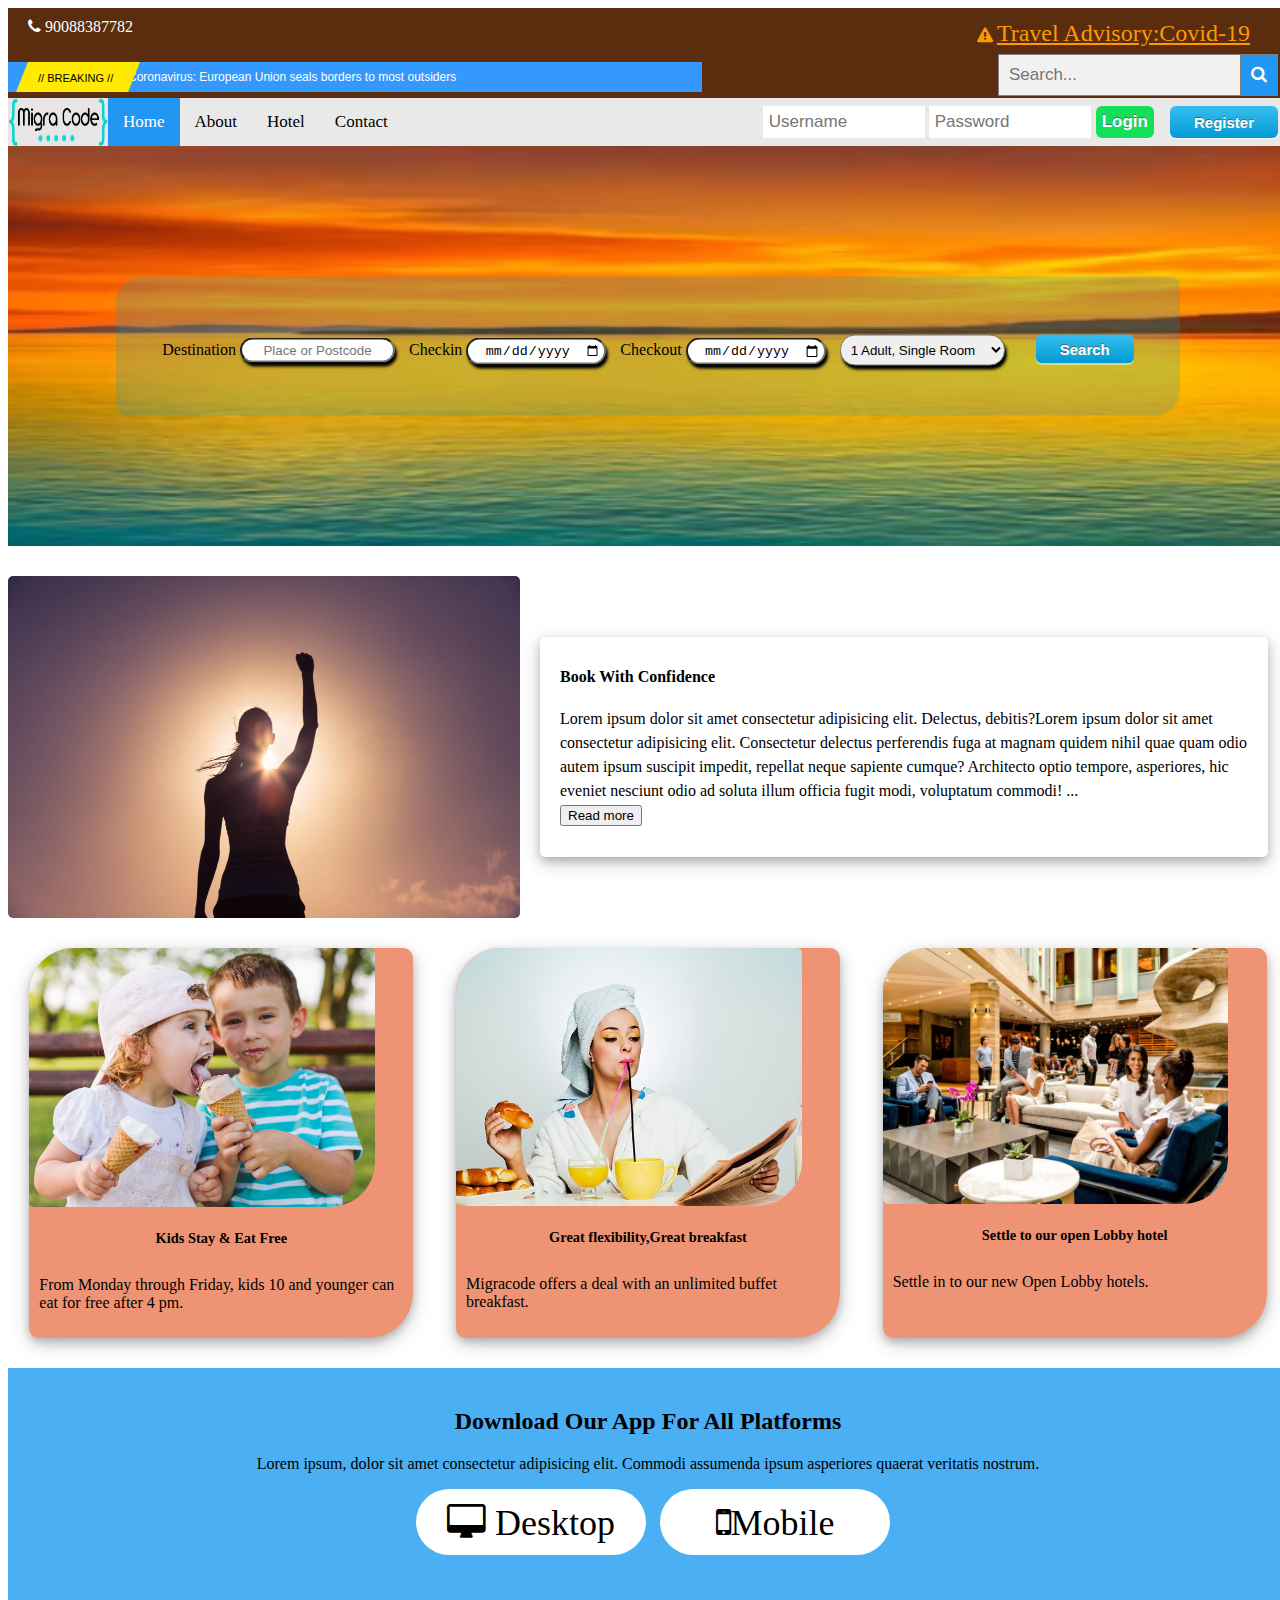
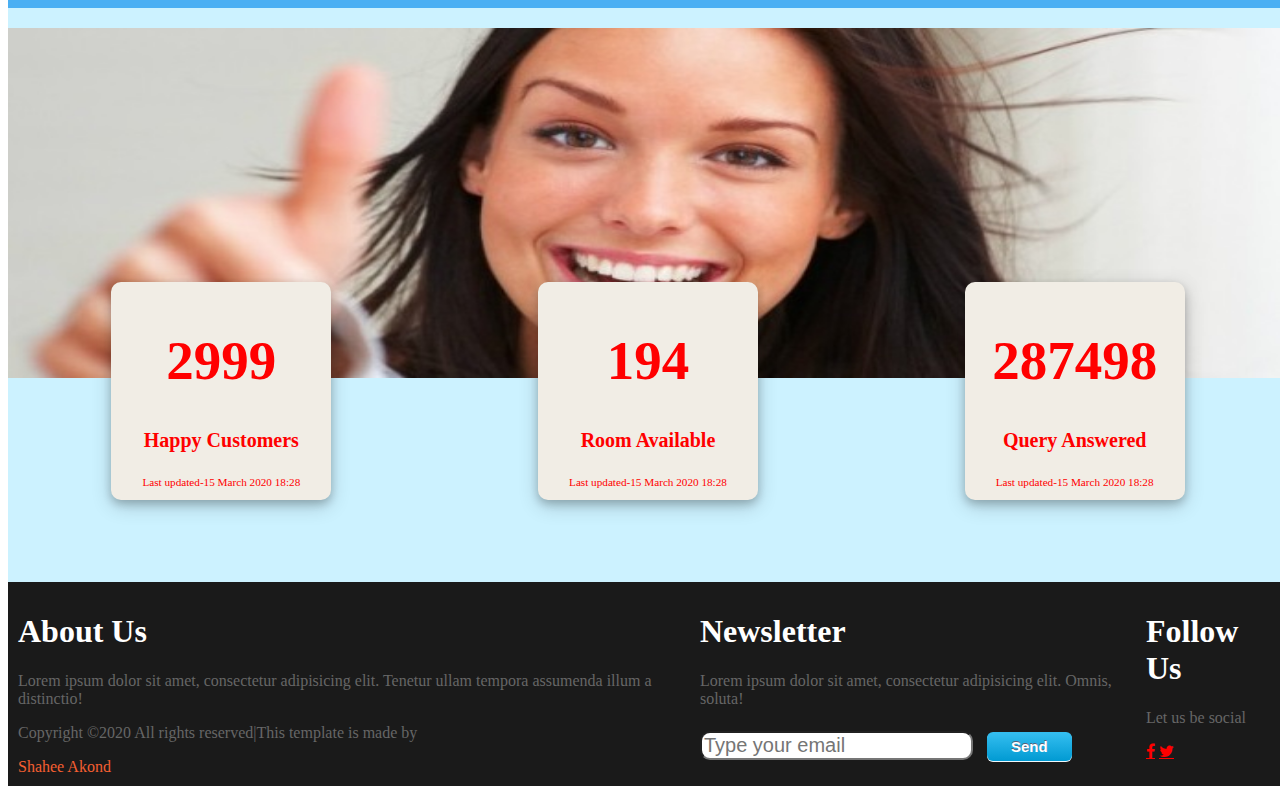
<file: index.html>
<!DOCTYPE html>
<html>

<head>
  <title>Migracode is offering free accomodation.</title>
  <link rel="stylesheet" href="style.css">
  <meta name="viewport" content="width=device-width, initial-scale=1">
  <link rel="stylesheet" href="https://cdnjs.cloudflare.com/ajax/libs/font-awesome/4.7.0/css/font-awesome.min.css">
  <link rel="stylesheet" href="media.css">
</head>

<body>
  <header>
    <div id="top_information">
      <i class="fa fa-phone" style="color: white; margin-left: 20px; margin-top: 10px;"></i>
      <span style="color: white;">90088387782 </span>
      <br>
      <br>
      <div id="travel_hazard">
        <i class="fa" style="color:rgb(255, 153, 0); margin-left: 20px;"></i>
        <a id="travel_advisory"
          href="https://travel.state.gov/content/travel/en/traveladvisories/ea/covid-19-information.html">Travel
          Advisory:Covid-19</a>
      </div>
      <div id="breaking_news">
        <div id="breaking-news-container" style="top: ;">
          <div id="breaking-news-colour" class="slideup animated">

          </div>
          <span class="breaking-news-title delay-animated slidein">
            // BREAKING //
          </span>
          <a class="breaking-news-headline delay-animated2 fadein marquee">
            Coronavirus: European Union seals borders to most outsiders </a>
        </div>
      </div>
      <form action="https://www.google.com/search" class="search_box" method="GET">
        <input type="text" name="q" id="search" placeholder="Search...">
        <button><i class="fa fa-search"></i></button>
      </form>
    </div>

    <!--NAVBAR-->
    <div class="topnav">

      <img src="image/logoEdited.jpg" id="nav_logo" alt="">
      <label id="toggle_bar" for="toggle">&#9776</label>
      <input type="checkbox" id="toggle">

      <div id="responsive_nav">
        <a class="active" href="index.html">Home</a>
        <a href="about.html">About</a>
        <a href="hotels.html">Hotel</a>
        <a href="contact.html">Contact</a>
      </div>

      <div class=" merge_button">

        <div class="login-container">
          <form action="/action_page.php">
            <input id="login1" type="text" placeholder="Username" name="username">
            <input id="login2" type="text" placeholder="Password" name="psw">
            <button class="myButton firstButton" id="nav_login_button" type="submit">Login</button>
          </form>
        </div>
        <button href="#" class="myButton firstButton" onclick="scrollWin()" style="margin-right: 10px">Register</button>
      </div>
    </div>
  </header>

  <main>
    <div class="booking">
      <img class="hotel_picture" src="image/panaroma.jpg" alt="hotel picture">

      <form action="GET" method="GET" id="booking_form">


        <label for="destination">Destination</label>
        <input class="booking_input" type="map" id="destination" placeholder="Place or Postcode" required>

        <label for="checkin">Checkin</label>
        <input class="booking_input" type="date" id="checkin" placeholder="">

        <label for="checkout">Checkout</label>
        <input class="booking_input" type="date" id="checkout" placeholder="">

        <select name="person" id="person">
          <option value="single room">1 Adult, Single Room</option>
          <option value="double room">2 Adult, Double Room</option>
          <option value="massive room">Group Room</option>
          <option value="meeting room">Meeting Room</option>
        </select>

        <button id="booking_search_button" href="#" class="myButton"
          onClick="parent.location='booking.html'">Search</button>



      </form>
    </div>

    <div id="side_by_side">
      <img id="confidence_image" src="image/confidence.jpg" alt="book with confidence">
      <div id="confidence">
        <h4>Book With Confidence</h4>
        <p>Lorem ipsum dolor sit amet consectetur adipisicing elit. Delectus, debitis?Lorem ipsum dolor sit
          amet consectetur adipisicing elit. Consectetur delectus perferendis fuga at magnam quidem nihil
          quae quam odio autem ipsum suscipit impedit, repellat neque sapiente cumque? Architecto optio
          tempore, asperiores, hic eveniet nesciunt odio ad soluta illum officia fugit modi, voluptatum
          commodi! <span id="dots">...</span> <span id="more">It is a long established fact that a reader will
          be distracted by the readable content of a page when looking at its layout. The point of
          using Lorem Ipsum is that it has a more-or-less normal distribution of letters, as opposed
          to using 'Content here, content here', making it look like readable English. Many desktop
          publishing packages and web page editors now use Lorem Ipsum as their default model text, and a
          search for 'lorem ipsum' will uncover many web sites still in their infancy. Various versions
          have evolved over the years, sometimes by accident, sometimes on purpose (injected humour
          and the like). 
        
       </span><br><button onclick="myFunction()" id="readMoreBtn">Read more</button></p>
          
      </div>
    </div>

    <!--Card-->

    <div id="cards">
      <div class="card">
        <img class="card_image" src="image/kids eat.jpg" alt="kids eat free">
        <div class="container">
          <h4>Kids Stay & Eat Free</h4>
          <p>From Monday through Friday, kids 10 and younger can eat for free after 4 pm.</p>
        </div>
      </div>

      <div class="card">
        <img class="card_image" src="image/breakfast.jpg" alt="hotel lobby">
        <div class="container">
          <h4>Great flexibility,Great breakfast</h4>
          <p>Migracode offers a deal with an unlimited buffet breakfast.</p>
        </div>
      </div>

      <div class="card">
        <img class="card_image" src="image/lobby.jpg" alt="hotel lobby">
        <div class="container">
          <h4>Settle to our open Lobby hotel</h4>
          <p>Settle in to our new Open Lobby hotels.</p>
        </div>
      </div>

    </div>

    <div id="app">
      <h2>Download Our App For All Platforms</h2>
      <p>Lorem ipsum, dolor sit amet consectetur adipisicing elit. Commodi assumenda ipsum asperiores quaerat veritatis
        nostrum.</p>
      <div class="app_icon">
        <i class="fa fa-desktop" style="font-size: 36px;"> Desktop</i>
        <i class="fa fa-mobile" style="font-size: 36px;">Mobile </i>
      </div>
    </div>


    <div id="counting">

      <img src="image/happy customer.jpg" style="width: 100%; height: 350px; margin-top: 20px;" alt="hotel lobby">
      <div id="container">
        <div class="counting_container">
          <h1>2999</h1>
          <p>Happy Customers</p>
          <time datetime="15 March 2020 18:28">Last updated-15 March 2020 18:28</time>
        </div>

        <div class="counting_container">
          <h1>194</h1>
          <p>Room Available</p>
          <time datetime="15 March 2020 18:28">Last updated-15 March 2020 18:28</time>
        </div>

        <div class="counting_container">
          <h1>287498</h1>
          <p>Query Answered</p>
          <time datetime="15 March 2020 18:28">Last updated-15 March 2020 18:28</time>
        </div>
      </div>

    </div>
<script src="myScript.js"></script>

  </main>


  <footer>
    <div class="footer footer_option">
      <h1>About Us</h1>
      <p>Lorem ipsum dolor sit amet, consectetur adipisicing elit. Tenetur ullam tempora assumenda illum a distinctio!
      </p>
      <p>Copyright ©2020 All rights reserved|This template is made by
      </p>
      <span style="color: rgb(245, 95, 49);">Shahee Akond</span>
    </div>

    <div class="newsletter footer_option ">
      <h1>Newsletter</h1>
      <p>Lorem ipsum dolor sit amet, consectetur adipisicing elit. Omnis, soluta!</p>
      <input type="email" placeholder="Type your email"
        style="font-size: 20px; margin-right: 10px; border-radius: 10px;outline: none;">
      <button type="submit" class="myButton">Send</button>
    </div>

    <div class="social_button footer_option">
      <h1>Follow Us</h1>
      <p>Let us be social</p>
      <a href="#" style="color: red;" class="fa fa-facebook"></a>
      <a href="#" style="color: red;" class="fa fa-twitter"></a>

    </div>


  </footer>

  <script>
    function scrollWin() {
      window.scrollTo(250, 300);
    }
  </script>
</body>

</html>
</file>
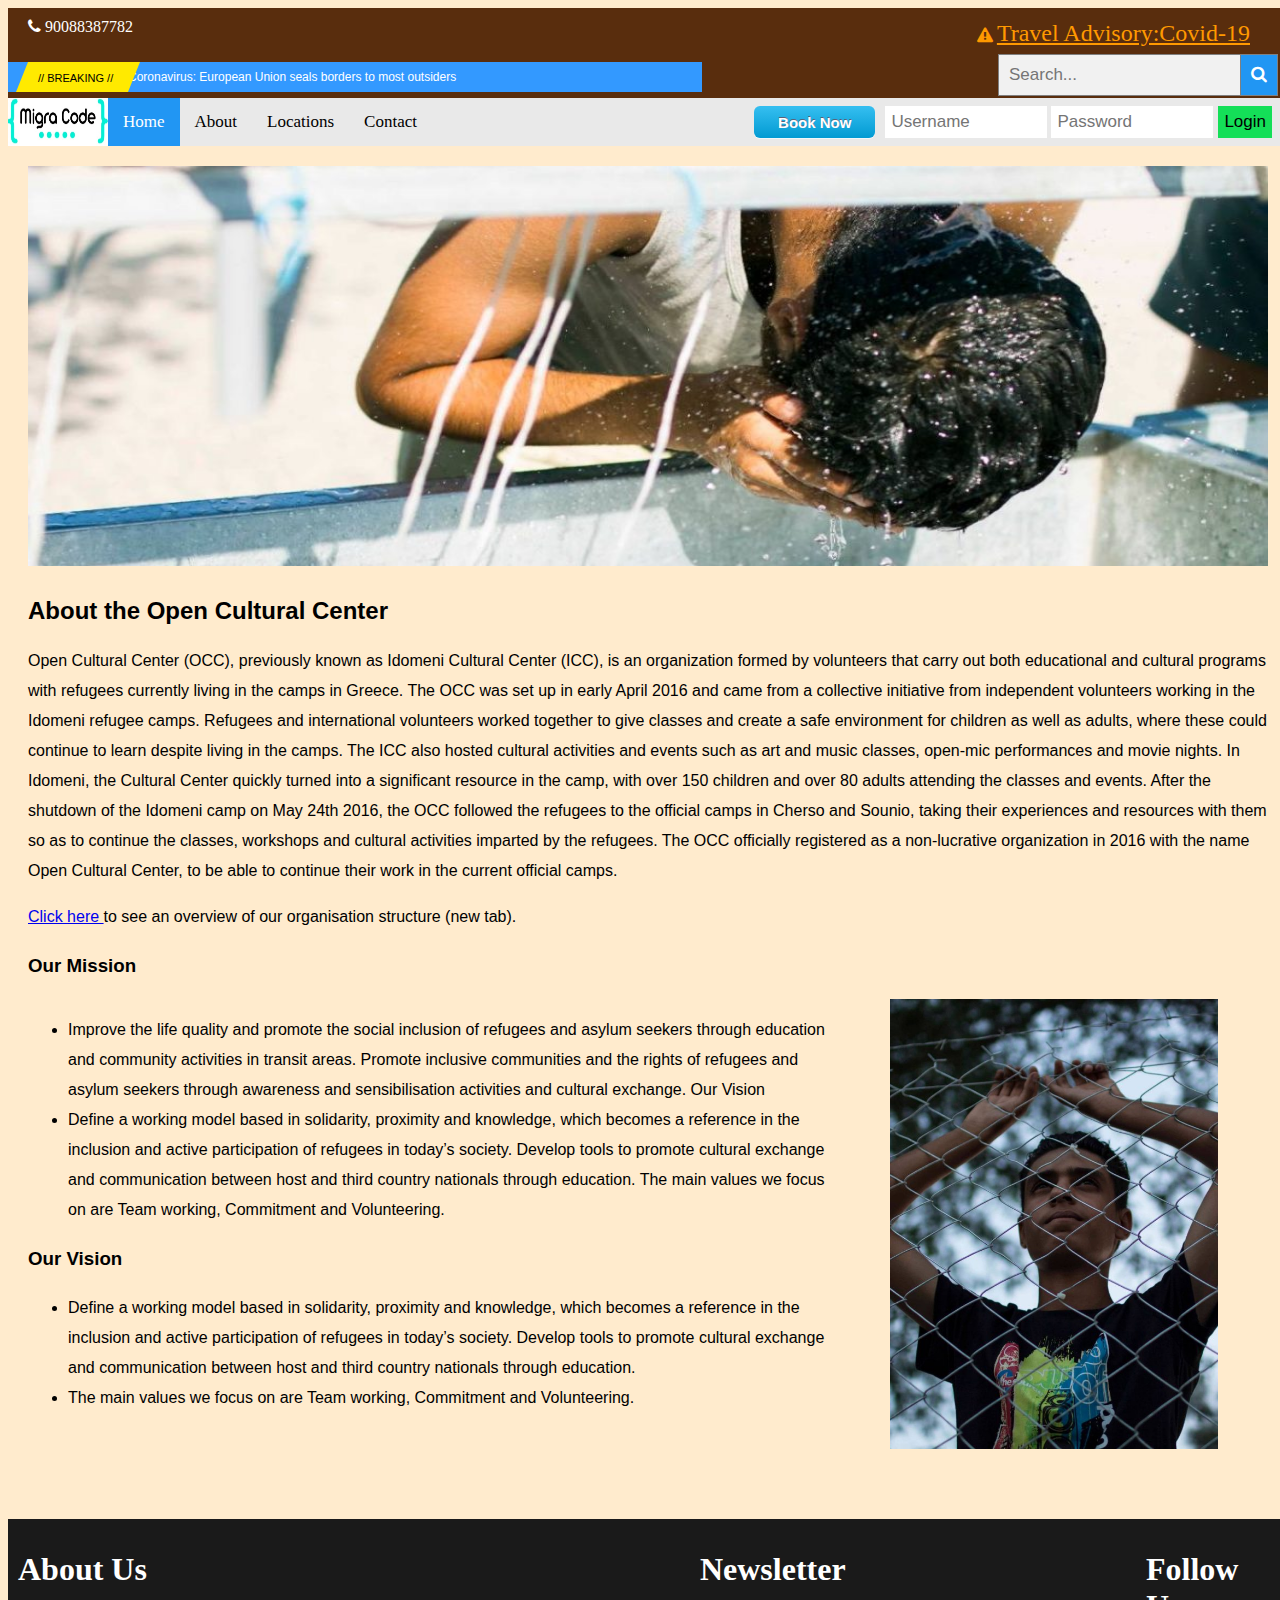
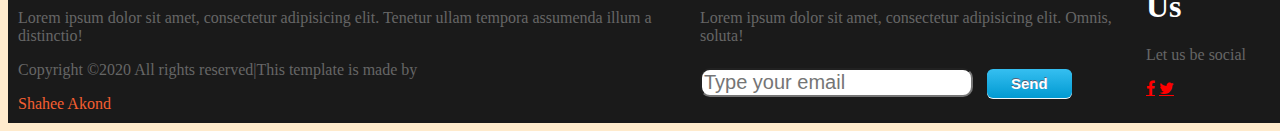
<file: about.html>
<!DOCTYPE html>
<html>

<head>
  <title>Migracode is offering free accomodation.</title>
  <link rel="stylesheet" href="style.css">
  <meta name="viewport" content="width=device-width, initial-scale=1">
  <link rel="stylesheet" href="https://cdnjs.cloudflare.com/ajax/libs/font-awesome/4.7.0/css/font-awesome.min.css">
  <link rel="stylesheet" href="booking.css">
  <link rel="stylesheet" href="contact.css">
  <link rel="stylesheet" href="about.css">
</head>

<body>
  <header>
    <div id="top_information">
      <i class="fa fa-phone" style="color: white; margin-left: 20px; margin-top: 10px;"></i>
      <span style="color: white;">90088387782 </span>
      <br>
      <br>
      <div id="travel_hazard">
        <i class="fa" style="color:rgb(255, 153, 0); margin-left: 20px;"></i>
        <a id="travel_advisory"
          href="https://travel.state.gov/content/travel/en/traveladvisories/ea/covid-19-information.html">Travel
          Advisory:Covid-19</a>
      </div>
      <div id="breaking_news">
        <div id="breaking-news-container">
          <div id="breaking-news-colour" class="slideup animated">

          </div>
          <span class="breaking-news-title delay-animated slidein">
            // BREAKING //
          </span>
          <a class="breaking-news-headline delay-animated2 fadein marquee">
            Coronavirus: European Union seals borders to most outsiders          </a>
        </div>
      </div>

      <form action="https://www.google.com/search" class="search_box" method="GET">
        <input type="text" name="q" id="" placeholder="Search..." >
        <button><i class="fa fa-search"></i></button>
        </form>
    </div>

    <!--NAVBAR-->
    <div class="topnav">
      <img src="image/logo.jpg" style="width: 100px; float: left; height: 48px;" alt="">
      <a class="active" href="index.html">Home</a>
      <a href="about.html">About</a>
      <a href="booking.html">Locations</a>
      <a href="contact.html">Contact</a>
      <div class=" merge_button">
        <button href="#" class="myButton firstButton" onclick="location.href='booking2.html'" style="margin-right: 10px" >Book Now</button>
        <div class="login-container">
          <form action="/action_page.php">
            <input type="text" placeholder="Username" name="username">
            <input type="text" placeholder="Password" name="psw">
            <button type="submit">Login</button>
          </form>
        </div>
        </div>
    </div>
  </header>

  <main>
<div class="about1">
<img src="image/about us.jpg" height="400px" width="100%" alt="">
  
  <h2>About the Open Cultural Center</h2>  
  
  Open Cultural Center (OCC), previously known as Idomeni Cultural Center (ICC), is an organization formed by volunteers that carry out both educational and cultural programs with refugees currently living in the camps in Greece.
    
    The OCC was set up in early April 2016 and came from a collective initiative from independent volunteers working in the Idomeni refugee camps. Refugees and international volunteers worked together to give classes and create a safe environment for children as well as adults, where these could continue to learn despite living in the camps.
    
    The ICC also hosted cultural activities and events such as art and music classes, open-mic performances and movie nights. In Idomeni, the Cultural Center quickly turned into a significant resource in the camp, with over 150 children and over 80 adults attending the classes and events.
    
    After the shutdown of the Idomeni camp on May 24th 2016, the OCC followed the refugees to the official camps in Cherso and Sounio, taking their experiences and resources with them so as to continue the classes, workshops and cultural activities imparted by the refugees. The OCC officially registered as a non-lucrative organization in 2016 with the name Open Cultural Center, to be able to continue their work in the current official camps.
    
  <p> <a href="https://openculturalcenter.org/who-we-are/">Click here </a> to see an overview of our organisation structure (new tab).</p>
    
    <h3> Our Mission</h3>
    
<div class="about2">
        <div>
            <ul>
    <li>Improve the life quality and promote the social inclusion of refugees and asylum seekers through education and community activities in transit areas.
        Promote inclusive communities and the rights of refugees and asylum seekers through awareness and sensibilisation activities and cultural exchange.
        Our Vision</li>
    
        <li>Define a working model based in solidarity, proximity and knowledge, which becomes a reference in the inclusion and active participation of refugees in today’s society. Develop tools to promote cultural exchange and communication between host and third country nationals through education.
            The main values we focus on are Team working, Commitment and Volunteering.</li>
        </ul>

        <h3> Our Vision</h3>
        <ul>
            <li>Define a working model based in solidarity, proximity and knowledge, which becomes a reference in the inclusion and active participation of refugees in today’s society. Develop tools to promote cultural exchange and communication between host and third country nationals through education.
            </li>
            <li>The main values we focus on are Team working, Commitment and Volunteering.
            </li>
        </ul>
    </div>
        
        <img src="image/about2.jpg" alt="" style="  float: right; height: 450px; width: 350px; padding-right: 50px; padding-left: 50px;padding-bottom: 50px;">
    </div>


  </main>


  <footer>
    <div class="footer">
      <h1>About Us</h1>
      <p>Lorem ipsum dolor sit amet, consectetur adipisicing elit. Tenetur ullam tempora assumenda illum a distinctio!
      </p>
      <p>Copyright ©2020 All rights reserved|This template is made by
      </p>
      <span style="color: rgb(245, 95, 49);">Shahee Akond</span>
    </div>

    <div class="newslaetter">
      <h1>Newsletter</h1>
      <p>Lorem ipsum dolor sit amet, consectetur adipisicing elit. Omnis, soluta!</p>
      <input type="email" placeholder="Type your email"
        style="font-size: 20px; margin-right: 10px; border-radius: 10px;outline: none;">
      <button type="submit" class="myButton">Send</button>
    </div>

    <div class="social_button">
      <h1>Follow Us</h1>
      <p>Let us be social</p>
      <a href="#" style="color: red;" class="fa fa-facebook"></a>
      <a href="#" style="color: red;" class="fa fa-twitter"></a>

    </div>


  </footer>
  <script>
    function scrollWin() {
      window.scrollTo(250, 300);
    }
    </script>
</body>

</html>
</file>
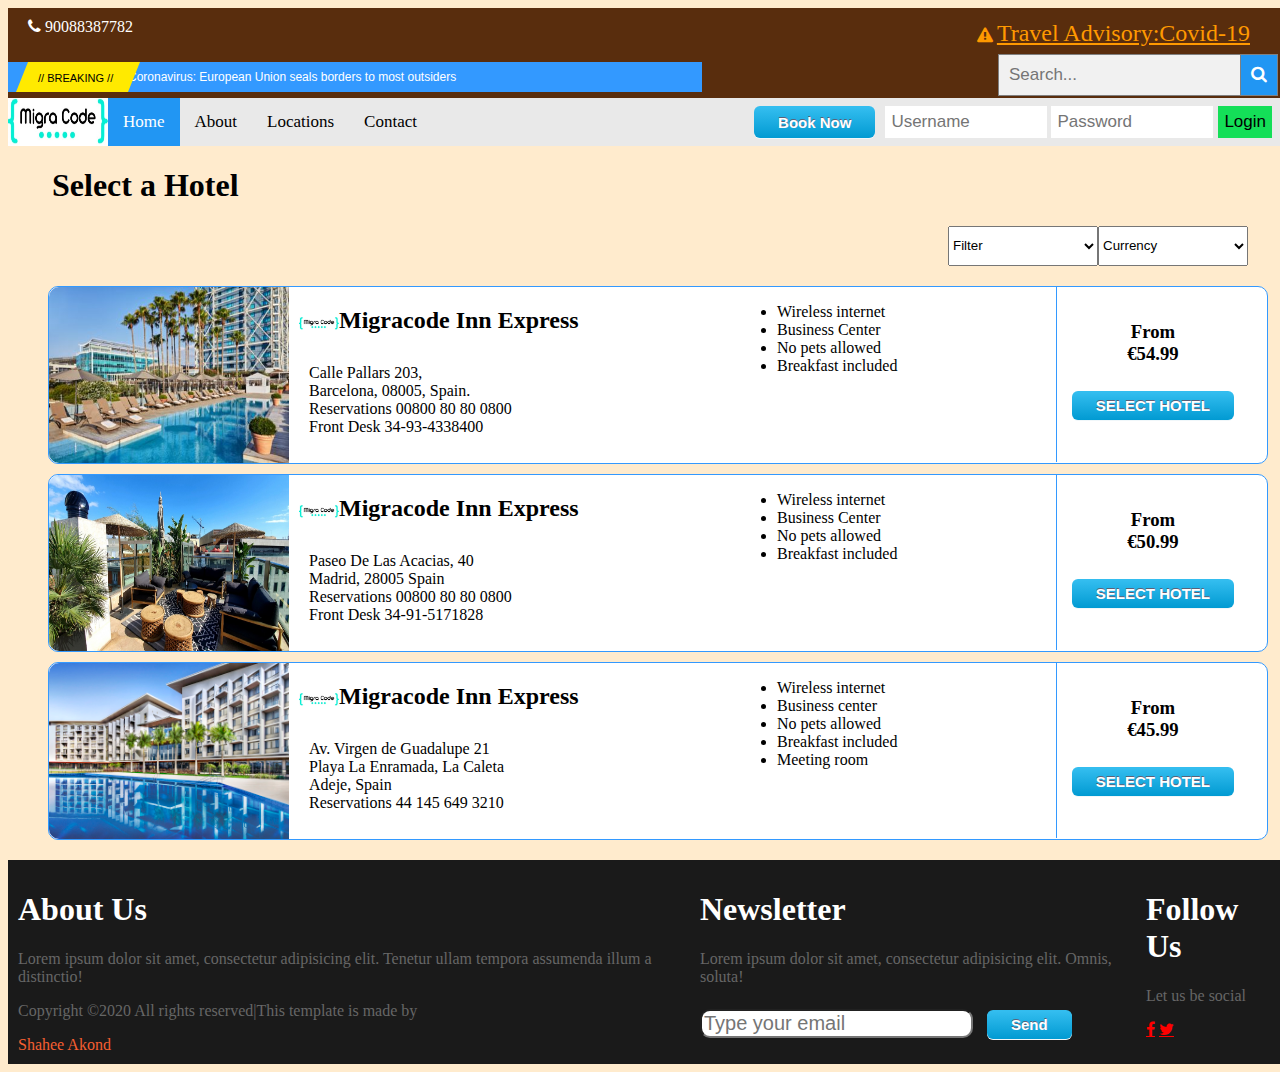
<file: booking.html>
<!DOCTYPE html>
<html>
<head>
<title>Migracode is offering free accomodation.</title>
<link rel="stylesheet" href="style.css">
<meta name="viewport" content="width=device-width, initial-scale=1">
<link rel="stylesheet" href="https://cdnjs.cloudflare.com/ajax/libs/font-awesome/4.7.0/css/font-awesome.min.css">
<link rel="stylesheet" href="booking.css">
</head>

<body>
    <header>
        <div id="top_information">
            <i class="fa fa-phone" style="color: white; margin-left: 20px; margin-top: 10px;"></i>
            <span style="color: white;">90088387782 </span>
            <br>
            <br>
            <div id="travel_hazard" >
            <i class="fa" style="color:rgb(255, 153, 0); margin-left: 20px;"></i>
            <a id="travel_advisory" href="https://travel.state.gov/content/travel/en/traveladvisories/ea/covid-19-information.html">Travel Advisory:Covid-19</a>
             </div>
            <div id="breaking_news">
                <div id="breaking-news-container">
                    <div id="breaking-news-colour" class="slideup animated">
                      
                    </div>  
                     <span class="breaking-news-title delay-animated slidein">
                        // BREAKING //
                      </span> 
                      <a class="breaking-news-headline delay-animated2 fadein marquee">
                        Coronavirus: European Union seals borders to most outsiders                      </a>  
                  </div>  
            </div>

            <form action="https://www.google.com/search" class="search_box" method="GET">
                <input type="text" name="q" id="" placeholder="Search..." >
                <button><i class="fa fa-search"></i></button>
                </form>
        </div>

        <!--NAVBAR-->
        <div class="topnav">
            <img src="image/logo.jpg" style="width: 100px; float: left; height: 48px;" alt="">

            <a class="active" href="index.html">Home</a>
            <a href="about.html">About</a>
            <a href="booking.html">Locations</a>
            <a href="contact.html">Contact</a>
            <div class=" merge_button">
                <button href="#" class="myButton firstButton" onclick="location.href='booking2.html'" style="margin-right: 10px" >Book Now</button>
                <div class="login-container">
                  <form action="/action_page.php">
                    <input type="text" placeholder="Username" name="username">
                    <input type="text" placeholder="Password" name="psw">
                    <button type="submit">Login</button>
                  </form>
                </div>
                </div>
          </div>
        </header>

        <main>

            <div class="booking_selector">
                <h1 style="margin-left: 24px;">Select a Hotel</h1>

                <div class="sort">
                    <select name="filter" id="">
                        <option value="">Filter</option>
                        <option value="">Price Ascending</option>
                        <option value="">Price Descending</option>
                        <option value="">Free Breakfast</option>
                    </select>

                    <select name="currency" id="">
                        <option value="">Currency</option>
                        <option value="$">Us currency $</option>
                        <option value="€">EU currency €</option>
                        <option value="£">UK currency £</option>
                    </select>
                </div>

                <div id="barcelona" class="hotel">
                    <img src="image/barcelona.jpg" style="width: 240px; height: 176px; border-radius: 10px 0 0 10px;" alt="hotel in barcelona">
                    
                    <div class="container">
                    <div>
                        
                        <h2><img src="image/logo.jpg" alt="logo" style="width: 40px; float: left;margin-top: 10px;">Migracode Inn Express</h2>
                        <p>Calle Pallars 203,
                            <br> Barcelona, 08005, Spain.
                            <br>
                            Reservations
                            00800 80 80 0800
                            <br>
                            Front Desk
                            34-93-4338400
                        </p>
                    </div>
                    <div>
                        <ul>
                            <li>Wireless internet</li>
                            <li>Business Center</li>
                            <li>No pets allowed</li>
                            <li>Breakfast included</li>
                        </ul>
                    </div>

                    <div class="hotel_price">
                        <h3>From <br>€54.99</h3>
                        
                        <button id="barcelona_button" type="submit" class="myButton" onClick="parent.location='checkout.html'">SELECT HOTEL</button>
                    </div>
                </div>  
                </div>

                <!--Hotel in Madrid-->
                <div id="madrid" class="hotel">
                    <img src="image/madrid.jpg" style="width: 240px; height: 176px; border-radius: 10px 0 0 10px;" alt="hotel in barcelona">
                    
                    <div class="container">
                    <div>
                        <h2><img src="image/logo.jpg" alt="logo" style="width: 40px; float: left;margin-top: 10px;">Migracode Inn Express</h2>
                        <p>Paseo De Las Acacias, 40 
                            <br>
                            Madrid, 28005 Spain
                            <br>
                            Reservations
                            00800 80 80 0800
                            <br>
                            Front Desk
                            34-91-5171828</p>
                    </div>
                    <div>
                        <ul>
                            <li>Wireless internet</li>
                            <li>Business Center</li>
                            <li>No pets allowed</li>
                            <li>Breakfast included</li>
                        </ul>
                    </div>

                    <div class="hotel_price">
                        <h3>From <br>€50.99</h3>
                        
                        <button type="submit" class="myButton" onClick="parent.location='checkout.html'">SELECT HOTEL</button>
                    </div>
                </div>  
                </div>

                <!--Tenerife Hotel-->
                <div class="hotel">
                    <img src="image/tenerife.jpg" style="width: 240px; height: 176px; border-radius: 10px 0 0 10px;" alt="hotel in barcelona">
                    
                    <div class="container">
                    <div>
                        <h2><img src="image/logo.jpg" alt="logo" style="width: 40px; float: left;margin-top: 10px;">Migracode Inn Express</h2>
                        <p>Av. Virgen de Guadalupe 21 
                            <br>
                            Playa La Enramada, La Caleta
                            <br>
                             Adeje, Spain
                            <br>
                            Reservations
                            44 145 649 3210</p>
                    </div>
                    <div>
                        <ul>
                            <li>Wireless internet</li>
                            <li>Business center</li>
                            <li>No pets allowed</li>
                            <li>Breakfast included</li>
                            <li>Meeting room</li>
                        </ul>
                    </div>

                    <div class="hotel_price">
                        <h3>From <br>€45.99</h3>

                        <button type="submit" class="myButton" onClick="parent.location='checkout.html'">SELECT HOTEL</button>
                    </div>
                </div>  
                </div>

            
            </div>
            
            


            
    
    


    </main>


    <footer>
      <div class="footer">
        <h1>About Us</h1>
        <p>Lorem ipsum dolor sit amet, consectetur adipisicing elit. Tenetur ullam tempora assumenda illum a distinctio!</p>
        <p>Copyright ©2020 All rights reserved|This template is made by
        </p>
        <span style="color: rgb(245, 95, 49);" >Shahee Akond</span>
      </div>

      <div class="newslaetter" >
        <h1>Newsletter</h1>
        <p>Lorem ipsum dolor sit amet, consectetur adipisicing elit. Omnis, soluta!</p>
<input type="email" placeholder="Type your email" style="font-size: 20px; margin-right: 10px; border-radius: 10px;outline: none;">
<button type="submit" class="myButton">Send</button>
      </div>

<div class="social_button">
  <h1>Follow Us</h1>
  <p>Let us be social</p>
  <a href="#" style="color: red;" class="fa fa-facebook"></a>
  <a href="#" style="color: red;" class="fa fa-twitter"></a>
  
</div>


    </footer>
</body>

</html>
</file>
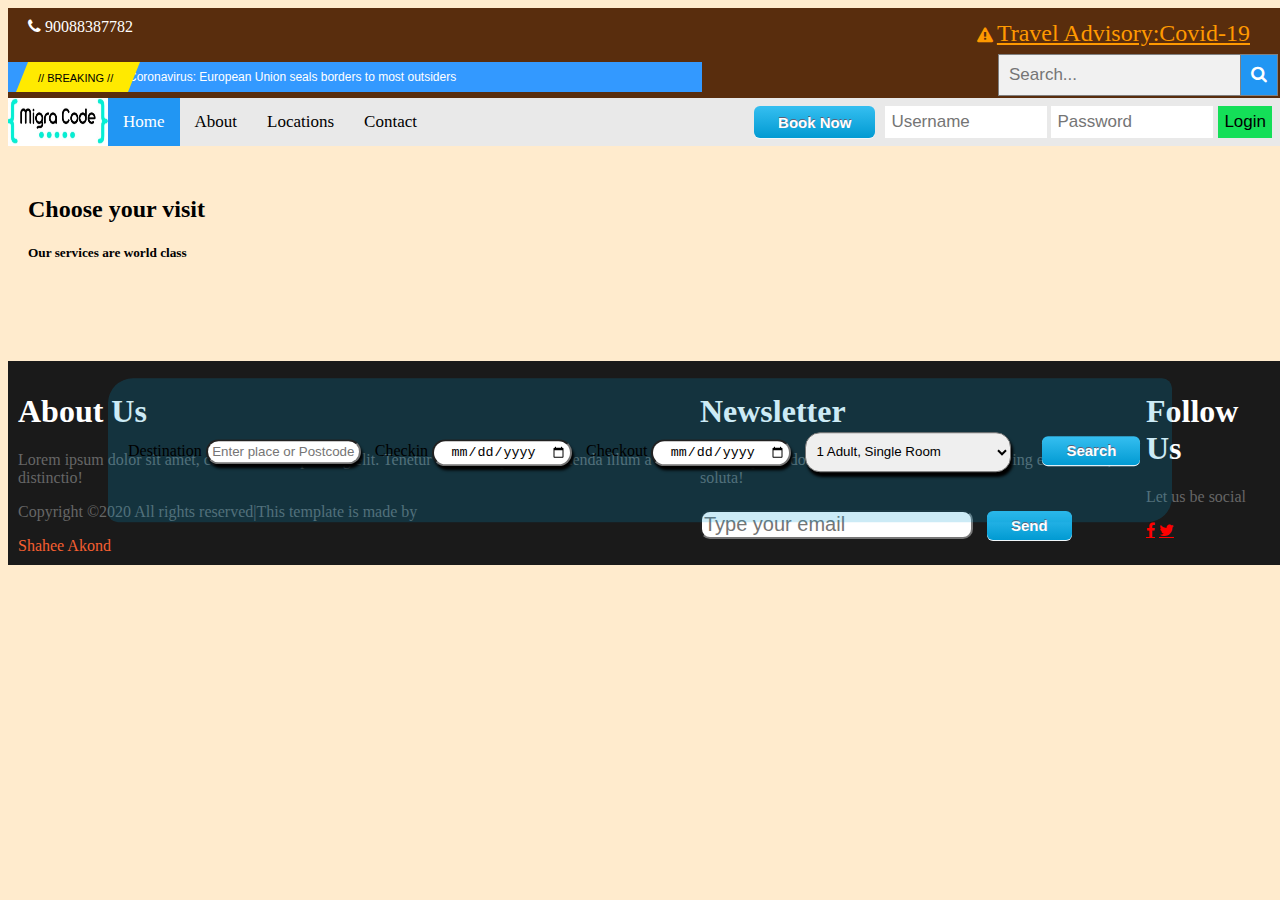
<file: booking2.html>
<!DOCTYPE html>
<html>
<head>
<title>Migracode is offering free accomodation.</title>
<link rel="stylesheet" href="style.css">
<meta name="viewport" content="width=device-width, initial-scale=1">
<link rel="stylesheet" href="https://cdnjs.cloudflare.com/ajax/libs/font-awesome/4.7.0/css/font-awesome.min.css">
<link rel="stylesheet" href="booking.css">
</head>

<body>
    <header>
        <div id="top_information">
            <i class="fa fa-phone" style="color: white; margin-left: 20px; margin-top: 10px;"></i>
            <span style="color: white;">90088387782 </span>
            <br>
            <br>
            <div id="travel_hazard" >
            <i class="fa" style="color:rgb(255, 153, 0); margin-left: 20px;"></i>
            <a id="travel_advisory" href="https://travel.state.gov/content/travel/en/traveladvisories/ea/covid-19-information.html">Travel Advisory:Covid-19</a>
             </div>
            <div id="breaking_news">
                <div id="breaking-news-container">
                    <div id="breaking-news-colour" class="slideup animated">
                      
                    </div>  
                     <span class="breaking-news-title delay-animated slidein">
                        // BREAKING //
                      </span> 
                      <a class="breaking-news-headline delay-animated2 fadein marquee">
                        Coronavirus: European Union seals borders to most outsiders                      </a>  
                  </div>  
            </div>
            <form action="https://www.google.com/search" class="search_box" method="GET">
              <input type="text" name="q" id="" placeholder="Search..." >
              <button><i class="fa fa-search"></i></button>
              </form>
        </div>

        <!--NAVBAR-->
        <div class="topnav">
          <img src="image/logo.jpg" style="width: 100px; float: left; height: 48px;" alt="">
            <a class="active" href="index.html">Home</a>
            <a href="about.html">About</a>
            <a href="booking.html">Locations</a>
            <a href="contact.html">Contact</a>
            <div class=" merge_button">
              <button href="#" class="myButton firstButton" onclick="location.href='booking2.html'" style="margin-right: 10px" >Book Now</button>
              <div class="login-container">
                <form action="/action_page.php">
                  <input type="text" placeholder="Username" name="username">
                  <input type="text" placeholder="Password" name="psw">
                  <button type="submit">Login</button>
                </form>
              </div>
              </div>
          </div>
        </header>

        <main>

          <div class="booking_form2">   
            <h2 >Choose your visit</h2>     
            <h5>Our services are world class</h5> 

          <form action="GET" method="GET" id="booking_form" style="display: block;">

            
            <label for="destination">Destination</label>
            <input class="booking_input" type="map" id="destination" placeholder="Enter place or Postcode" required>

            <label for="checkin">Checkin</label>
            <input class="booking_input" type="date" id="checkin" placeholder="">

            <label for="checkout">Checkout</label>
            <input class="booking_input" type="date" id="checkout" placeholder="">

            <select name="person" id="person">
              <option value="single room">1 Adult, Single Room</option>
              <option value="double room">2 Adult, Double Room</option>
              <option value="massive room">Massive Room, Group Room</option>
              <option value="meeting room">Meeting Room</option>
            </select>

            <button href="#" class="myButton" onClick="parent.location='booking.html'">Search</button>
            
          </form>
        </div> 

            


            
    
    


    </main>


    <footer>
      <div class="footer">
        <h1>About Us</h1>
        <p>Lorem ipsum dolor sit amet, consectetur adipisicing elit. Tenetur ullam tempora assumenda illum a distinctio!</p>
        <p>Copyright ©2020 All rights reserved|This template is made by
        </p>
        <span style="color: rgb(245, 95, 49);" >Shahee Akond</span>
      </div>

      <div class="newsletter" >
        <h1>Newsletter</h1>
        <p>Lorem ipsum dolor sit amet, consectetur adipisicing elit. Omnis, soluta!</p>
<input type="email" placeholder="Type your email" style="font-size: 20px; margin-right: 10px; border-radius: 10px;outline: none;">
<button type="submit" class="myButton">Send</button>
      </div>

<div class="social_button">
  <h1>Follow Us</h1>
  <p>Let us be social</p>
  <a href="#" style="color: red;" class="fa fa-facebook"></a>
  <a href="#" style="color: red;" class="fa fa-twitter"></a>
  
</div>


    </footer>

    <script>
      function scrollWin() {
        window.scrollTo(250, 300);
      }
      </script>
</body>

</html>
</file>
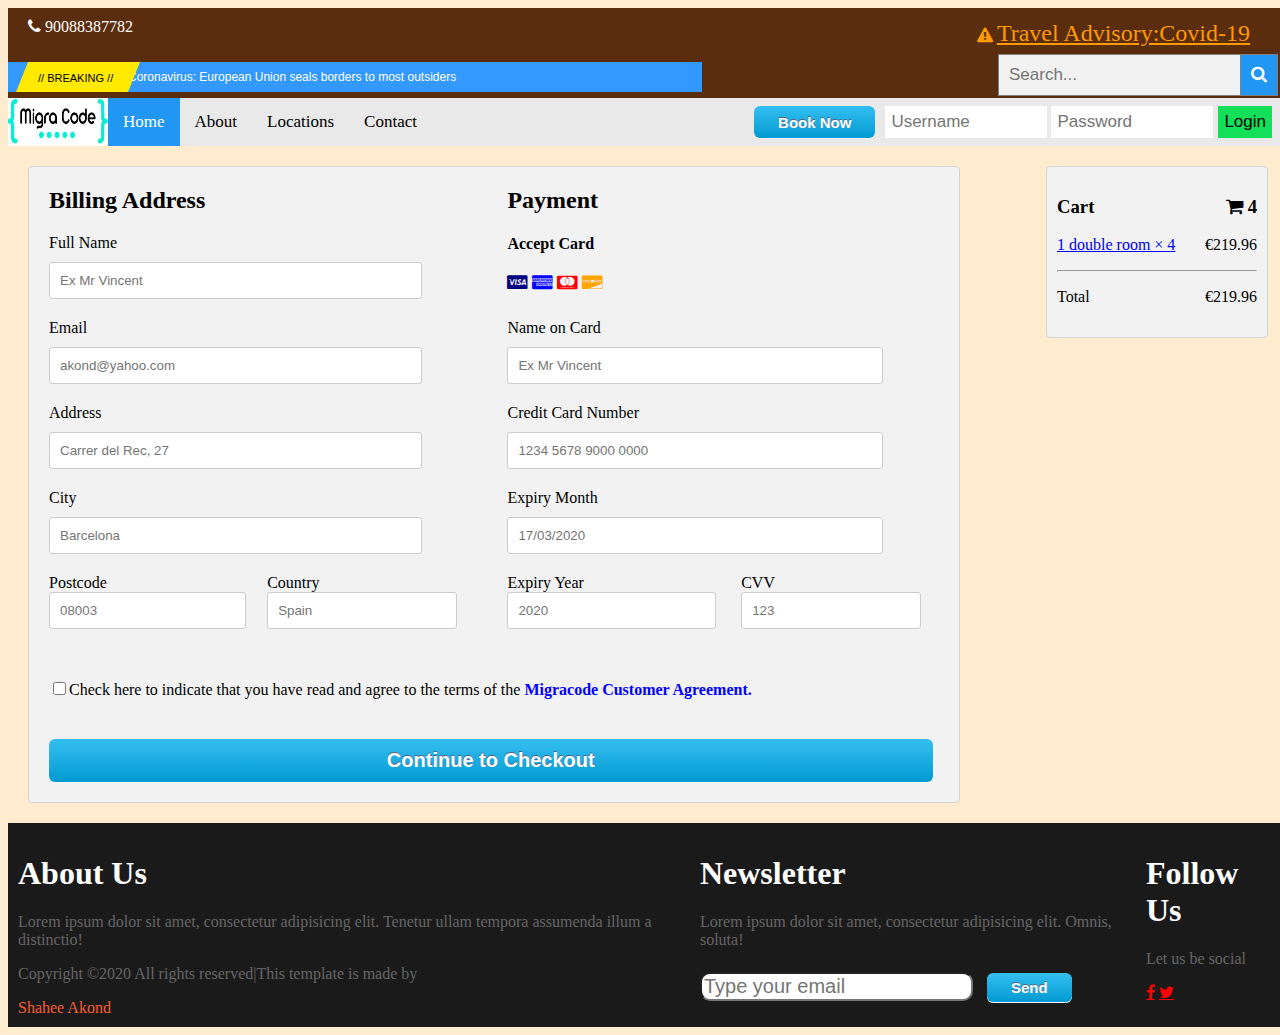
<file: checkout.html>
<!DOCTYPE html>
<html>

<head>
  <title>Migracode is offering free accomodation.</title>
  <link rel="stylesheet" href="style.css">
  <meta name="viewport" content="width=device-width, initial-scale=1">
  <link rel="stylesheet" href="https://cdnjs.cloudflare.com/ajax/libs/font-awesome/4.7.0/css/font-awesome.min.css">
  <link rel="stylesheet" href="booking.css">
  <link rel="stylesheet" href="checkout.css">
</head>

<body>
  <header>
    <div id="top_information">
      <i class="fa fa-phone" style="color: white; margin-left: 20px; margin-top: 10px;"></i>
      <span style="color: white;">90088387782 </span>
      <br>
      <br>
      <div id="travel_hazard">
        <i class="fa" style="color:rgb(255, 153, 0); margin-left: 20px;"></i>
        <a id="travel_advisory"
          href="https://travel.state.gov/content/travel/en/traveladvisories/ea/covid-19-information.html">Travel
          Advisory:Covid-19</a>
      </div>
      <div id="breaking_news">
        <div id="breaking-news-container">
          <div id="breaking-news-colour" class="slideup animated">

          </div>
          <span class="breaking-news-title delay-animated slidein">
            // BREAKING //
          </span>
          <a class="breaking-news-headline delay-animated2 fadein marquee">
            Coronavirus: European Union seals borders to most outsiders          </a>
        </div>
      </div>
      <form action="https://www.google.com/search" class="search_box" method="GET">
        <input type="text" name="q" id="" placeholder="Search..." >
        <button><i class="fa fa-search"></i></button>
        </form>
    </div>

    <!--NAVBAR-->
    <div class="topnav">
      <img src="image/logo.jpg" style="width: 100px; float: left; height: 48px;" alt="">

      <a class="active" href="index.html">Home</a>
      <a href="about.html">About</a>
      <a href="booking.html">Locations</a>
      <a href="contact.html">Contact</a>
      <div class=" merge_button">
        <button href="#" class="myButton firstButton" onclick="location.href='booking2.html'" style="margin-right: 10px" >Book Now</button>
        <div class="login-container">
          <form action="/action_page.php">
            <input type="text" placeholder="Username" name="username">
            <input type="text" placeholder="Password" name="psw">
            <button type="submit">Login</button>
          </form>
        </div>
        </div>
    </div>
  </header>

  <main>
    <div class="col-25">
      <div class="container1">
        <h3>Cart <span class="price" style="color:black; float: right;"><i class="fa fa-shopping-cart"></i>
            <b>4</b></span></h4>

          <p><a href="#">1 double room × 4</a> <span class="price" style="float: right;">€219.96</span></p>
          <hr>
          <p>Total <span style="float: right;">€219.96</span> </p>
      </div>
    </div>


    <div class="checkout">
      <div class="col-75">
        <div class="row">
          <div class="child_col-50">
            <form action="">
              <h2>Billing Address</h2>
              <label for="name">Full Name </label>
              <input type="text" id="name" placeholder="Ex Mr Vincent">
              <label for="email">Email </label>
              <input id="email" type="text" placeholder="akond@yahoo.com">
              <label for="address">Address </label>
              <input class="address" type="text" placeholder="Carrer del Rec, 27">
              <label for="city">City </label>
              <input class="city" type="text" placeholder="Barcelona">
              <div class="row">
                <label for="postcode">Postcode <input class="postcode" type="text" placeholder="08003"></label>

                <label for="country">Country<input class="country" placeholder="Spain" type="text" name="" id=""
                    readonly></label>
              </div>
            </form>
          </div>

          <div class="child_col-50">
            <form action="">
              <h2>Payment</h2>
              <h4>Accept Card</h4>
              <div class="icon-container">
                <i class="fa fa-cc-visa" style="color:navy;"></i>
                <i class="fa fa-cc-amex" style="color:blue;"></i>
                <i class="fa fa-cc-mastercard" style="color:red;"></i>
                <i class="fa fa-cc-discover" style="color:orange;"></i>
              </div>

              <label for="name">Name on Card </label>
              <input type="text" id="name" placeholder="Ex Mr Vincent">
              <label for="card_number">Credit Card Number </label>
              <input class="card_number" type="text" placeholder="1234 5678 9000 0000">
              <label for="month">Expiry Month </label>
              <input class="month" type="text" placeholder="17/03/2020">
              <div class="row">
                <label for="">Expiry Year <input type="text" placeholder="2020"></label>
                <label for="">CVV <input type="text" placeholder="123"></label>
              </div>


            </form>
          </div>
        </div>

        <label for="checkbox" style="margin: 20px;"><input type="checkbox" class="checkbox">Check here to indicate that
          you have read and agree to the terms of the <Span style="font-weight: bold; color: blue;">Migracode Customer
            Agreement.</Span></label>
        <button class="myButton" type="submit"
          style="width: 95%; margin: 20px; padding: 10px; font-size: 20px; color: white; ">Continue to Checkout</button>

      </div>


    </div>





  </main>


  <footer>
    <div class="footer">
      <h1>About Us</h1>
      <p>Lorem ipsum dolor sit amet, consectetur adipisicing elit. Tenetur ullam tempora assumenda illum a distinctio!
      </p>
      <p>Copyright ©2020 All rights reserved|This template is made by
      </p>
      <span style="color: rgb(245, 95, 49);">Shahee Akond</span>
    </div>

    <div class="newslaetter">
      <h1>Newsletter</h1>
      <p>Lorem ipsum dolor sit amet, consectetur adipisicing elit. Omnis, soluta!</p>
      <input type="email" placeholder="Type your email"
        style="font-size: 20px; margin-right: 10px; border-radius: 10px;outline: none;">
      <button type="submit" class="myButton">Send</button>
    </div>

    <div class="social_button">
      <h1>Follow Us</h1>
      <p>Let us be social</p>
      <a href="#" style="color: red;" class="fa fa-facebook"></a>
      <a href="#" style="color: red;" class="fa fa-twitter"></a>

    </div>


  </footer>
</body>

</html>
</file>
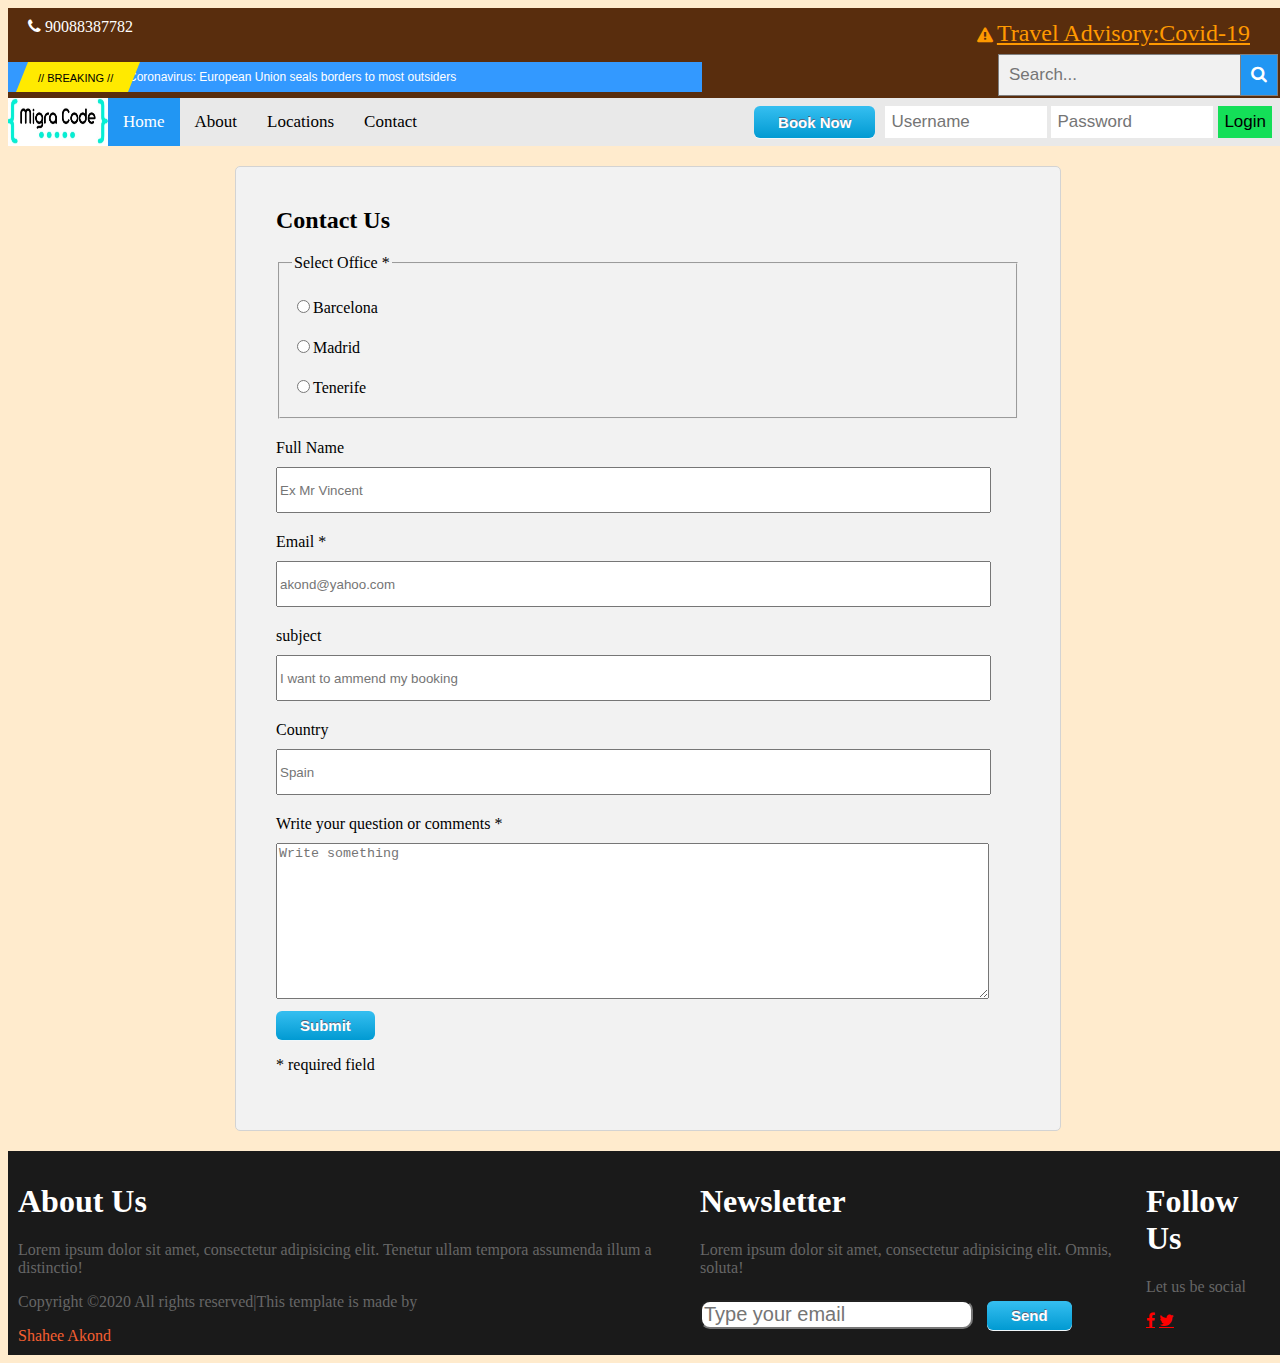
<file: contact.html>
<!DOCTYPE html>
<html>

<head>
  <title>Migracode is offering free accomodation.</title>
  <link rel="stylesheet" href="style.css">
  <meta name="viewport" content="width=device-width, initial-scale=1">
  <link rel="stylesheet" href="https://cdnjs.cloudflare.com/ajax/libs/font-awesome/4.7.0/css/font-awesome.min.css">
  <link rel="stylesheet" href="booking.css">
  <link rel="stylesheet" href="contact.css">
</head>

<body>
  <header>
    <div id="top_information">
      <i class="fa fa-phone" style="color: white; margin-left: 20px; margin-top: 10px;"></i>
      <span style="color: white;">90088387782 </span>
      <br>
      <br>
      <div id="travel_hazard">
        <i class="fa" style="color:rgb(255, 153, 0); margin-left: 20px;"></i>
        <a id="travel_advisory"
          href="https://travel.state.gov/content/travel/en/traveladvisories/ea/covid-19-information.html">Travel
          Advisory:Covid-19</a>
      </div>
      <div id="breaking_news">
        <div id="breaking-news-container">
          <div id="breaking-news-colour" class="slideup animated">

          </div>
          <span class="breaking-news-title delay-animated slidein">
            // BREAKING //
          </span>
          <a class="breaking-news-headline delay-animated2 fadein marquee">
            Coronavirus: European Union seals borders to most outsiders          </a>
        </div>
      </div>

      <form action="https://www.google.com/search" class="search_box" method="GET">
        <input type="text" name="q" id="" placeholder="Search..." >
        <button><i class="fa fa-search"></i></button>
        </form>
    </div>

    <!--NAVBAR-->
    <div class="topnav">
      <img src="image/logo.jpg" style="width: 100px; float: left; height: 48px;" alt="">

      <a class="active" href="index.html">Home</a>
      <a href="about.html">About</a>
      <a href="booking.html">Locations</a>
      <a href="contact.html">Contact</a>
      <div class=" merge_button">
        <button href="#" class="myButton firstButton" onclick="location.href='booking2.html'" style="margin-right: 10px" >Book Now</button>
        <div class="login-container">
          <form action="/action_page.php">
            <input type="text" placeholder="Username" name="username">
            <input type="text" placeholder="Password" name="psw">
            <button type="submit">Login</button>
          </form>
        </div>
        </div>
    </div>
  </header>

  <main>

    <div class="contact">
        <h2>Contact Us</h2>
        <fieldset>
            <legend>
                Select Office  *
            </legend>
            
            <label for="barcelona1"><input class="barcelona1" type="radio" value="standard">Barcelona</label>
            <label for="madrid1"><input class="madrid1" type="radio" value="standard">Madrid</label>
            <label for="tenerife1"><input class="tenerife1" type="radio" value="standard">Tenerife</label>
        </fieldset>
        <label for="name">Full Name </label>
              <input type="text" id="name" placeholder="Ex Mr Vincent">
              <label for="email">Email *</label>
              <input id="email" type="text" placeholder="akond@yahoo.com" required>
              <label for="subject">subject </label>
              <input class="subject" type="text" placeholder="I want to ammend my booking">
              <label for="country">Country</label>
              <input class="country" placeholder="Spain" type="text" name="" id=""
                    readonly>
                <label for="textarea">Write your question or comments  *</label>
                    <textarea name="text" id="textarea" cols="30" rows="10" placeholder="Write something" required></textarea>
                    <button class="myButton" type="submit">Submit</button>

                    <p>* required field</p>

    </div>

    
   

    



  </main>


  <footer>
    <div class="footer">
      <h1>About Us</h1>
      <p>Lorem ipsum dolor sit amet, consectetur adipisicing elit. Tenetur ullam tempora assumenda illum a distinctio!
      </p>
      <p>Copyright ©2020 All rights reserved|This template is made by
      </p>
      <span style="color: rgb(245, 95, 49);">Shahee Akond</span>
    </div>

    <div class="newslaetter">
      <h1>Newsletter</h1>
      <p>Lorem ipsum dolor sit amet, consectetur adipisicing elit. Omnis, soluta!</p>
      <input type="email" placeholder="Type your email"
        style="font-size: 20px; margin-right: 10px; border-radius: 10px;outline: none;">
      <button type="submit" class="myButton">Send</button>
    </div>

    <div class="social_button">
      <h1>Follow Us</h1>
      <p>Let us be social</p>
      <a href="#" style="color: red;" class="fa fa-facebook"></a>
      <a href="#" style="color: red;" class="fa fa-twitter"></a>

    </div>


  </footer>
</body>

</html>
</file>
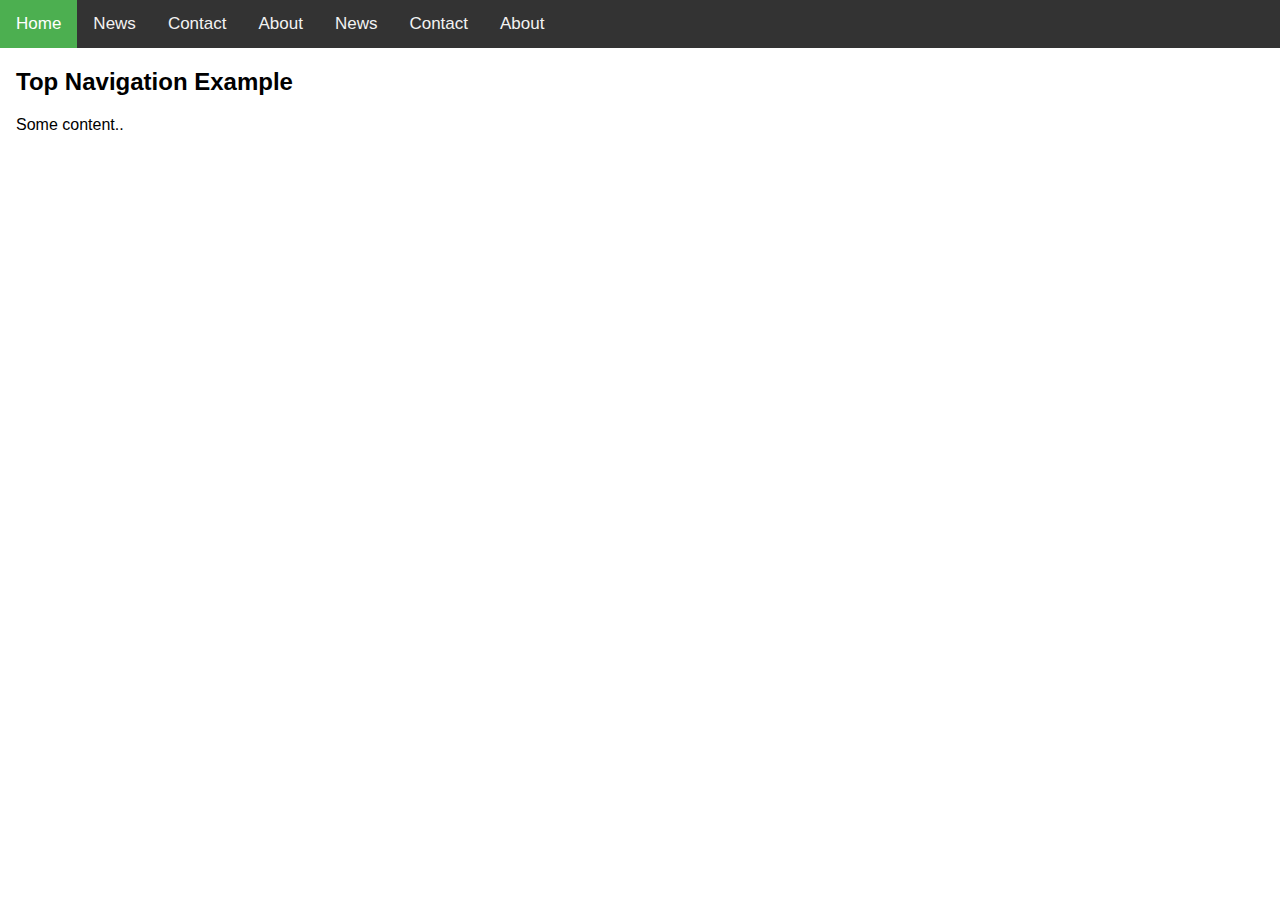
<file: to check.html>
<!DOCTYPE html>
<html>
<head>
<meta name="viewport" content="width=device-width, initial-scale=1">
<style>
body {
  margin: 0;
  font-family: Arial, Helvetica, sans-serif;
}

.topnav {
  overflow: hidden;
  background-color: #333;
}

.topnav a {
  float: left;
  color: #f2f2f2;
  text-align: center;
  padding: 14px 16px;
  text-decoration: none;
  font-size: 17px;
}

.topnav a:hover,:focus {
  background-color: rgb(201, 56, 56);
  color: black;
  
}


.topnav a.active {
  background-color: #4CAF50;
  color: white;
}
</style>
</head>
<body>

<div class="topnav">
  <a class="active" href="#home">Home</a>
  <a href="to check2.html ">News</a>
  <a href="#contact">Contact</a>
  <a href="#about">About</a>
  
  <a href="#news">News</a>
  <a href="#contact">Contact</a>
  <a href="#about">About</a>
  
</div>

<div style="padding-left:16px">
  <h2>Top Navigation Example</h2>
  <p>Some content..</p>
</div>

</body>
</html>
</file>
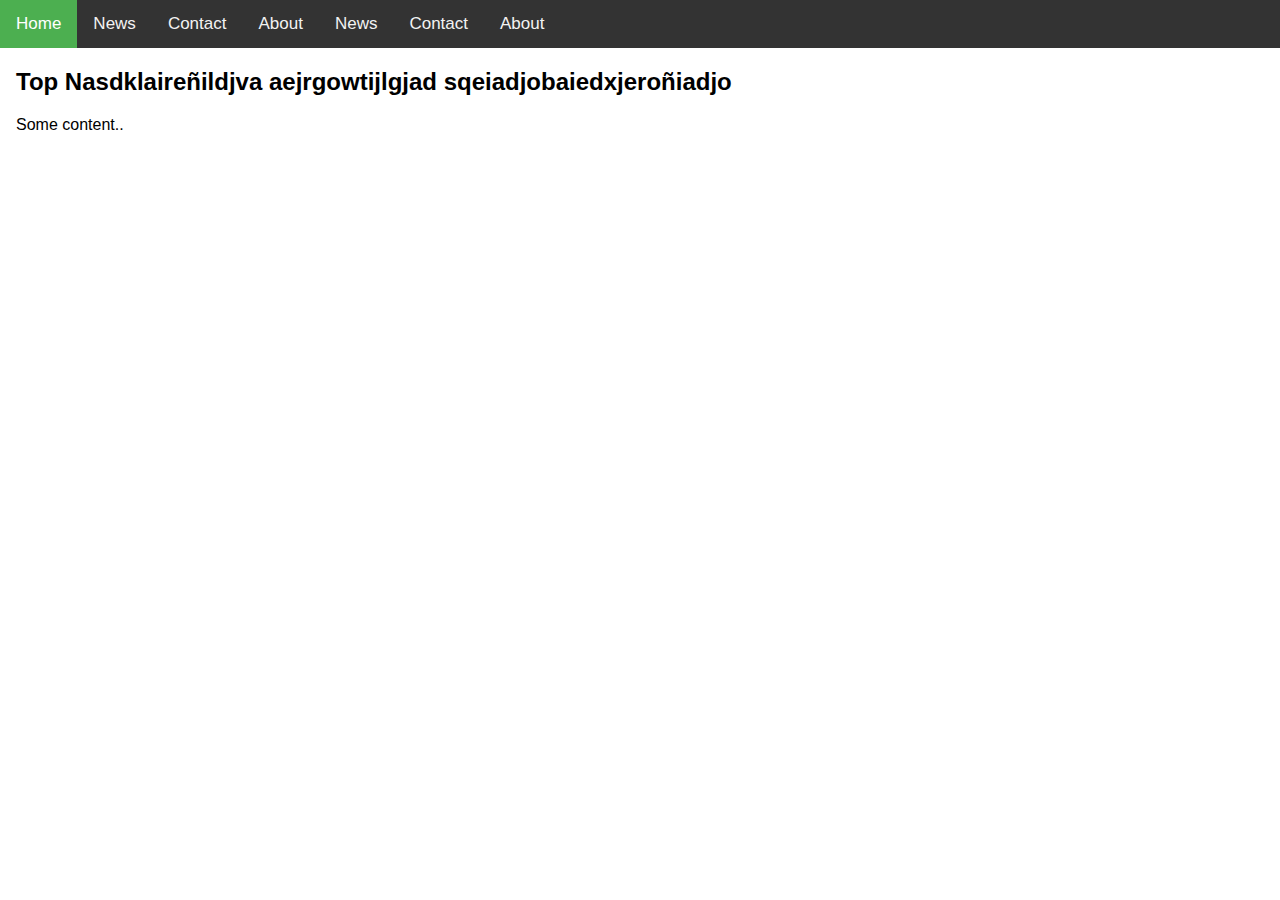
<file: to check2.html>
<!DOCTYPE html>
<html>
<head>
<meta name="viewport" content="width=device-width, initial-scale=1">
<style>
body {
  margin: 0;
  font-family: Arial, Helvetica, sans-serif;
}

.topnav {
  overflow: hidden;
  background-color: #333;
}

.topnav a {
  float: left;
  color: #f2f2f2;
  text-align: center;
  padding: 14px 16px;
  text-decoration: none;
  font-size: 17px;
}

.topnav a:hover,:focus {
  background-color: rgb(201, 56, 56);
  color: black;
  
}


.topnav a.active {
  background-color: #4CAF50;
  color: white;
}
</style>
</head>
<body>

<div class="topnav">
  <a class="active" href="#home">Home</a>
  <a href="to check2.html ">News</a>
  <a href="#contact">Contact</a>
  <a href="#about">About</a>
  
  <a href="#news">News</a>
  <a href="#contact">Contact</a>
  <a href="#about">About</a>
  
</div>

<div style="padding-left:16px">
  <h2>Top Nasdklaireñildjva aejrgowtijlgjad sqeiadjobaiedxjeroñiadjo</h2>
  <p>Some content..</p>
</div>

</body>
</html>
</file>
<file: style.css>
#top_information{
    width: 100%;
    height: 90px;
    background-color:#592d0d;
}
#travel_hazard{
    position: absolute;
    top: 20px;
    right: 30px;
}
#travel_advisory{
    color: rgb(255, 153, 0);
    font-size: 24px;
  }

/***breaking news**/

.breaking-news-headline {
    display: block;
    position: absolute;
    font-family: arial;
    font-size: 12px;
    margin-top: -22px;
    color: white;
    margin-left: 120px;
    
    
  }
  
  .breaking-news-title {
    background-color: #FFEA00;
    display: block;
    height: 20px;  
    width: 90px;
    font-family: arial;
    font-size: 11px;
    position: absolute; 
    top: 0px;
    margin-top: 0px;
    margin-left: 20px;
    padding-top: 10px;
    padding-left: 10px;
    z-index: 3;
    &:before {
      content:"";
      position: absolute;
      display: block;
      width: 0px;
      height: 0px;
      top: 0;
      left: -12px;
      border-left:12px solid transparent;
      border-right: 0px solid transparent;
      border-bottom: 30px solid #FFEA00;
    }
    &:after {
      content:"";
      position: absolute;
      display: block;
      width: 0px;
      height: 0px;
      right: -12px;
      top: 0;
      border-right:12px solid transparent;
      border-left: 0px solid transparent;
      border-top: 30px solid #FFEA00;
    }
  }
  
  #breaking-news-colour {
    height: 30px;
    width: 62vw;
    background-color: #3399FF;
    
    
  }
  
  #breaking-news-container {
    height: 30px;
    width: 694px;
    top: 62px;
    overflow: hidden;
    position: absolute;
    &:before {
      content: "";
      width: 30px;
      height: 30px;
      background-color: #3399FF;
      position: absolute;
      z-index: 2;
    }
  }
  
  
  .fadein {
    -webkit-animation-name: fadein;
    -moz-animation-name: fadein;
    -o-animation-name: fadein;
    animation-name: fadein;
  }
  
  
  
  .slidein {
    -webkit-animation-name: slidein;
    -moz-animation-name: slidein;
    -o-animation-name: slidein;
    animation-name: slidein;
  }
  
  @keyframes marquee {
    0% { 
      left: 0;
    }
    20% { 
      left: 0; 
    }
    100% { left: -100%; }
  }
  
  .marquee {
    animation: marquee 10s linear infinite;
   
    -webkit-animation-delay: 0.5s; 
    animation-delay: 3s;
  }
  
 
  .slideup {
    -webkit-animation-name: slideup;
    -moz-animation-name: slideup;
    -o-animation-name: slideup;
    animation-name: slideup;
  }
 
  /** Navbar

  * {box-sizing: border-box;}






  /*Search box*/
.search_box{
float: right;
margin-right: 10px;

  }


form.search_box input[type=text] {
    
  padding: 10px;
  font-size: 17px;
  border: 1px solid grey;
  float: left;
  
  background: #f1f1f1;
  }
  form.search_box button {
    float: left;
    padding: 10px;
    background: #2196F3;
    color: white;
    font-size: 17px;
    border: 1px solid grey;
    border-left: none;
    cursor: pointer;
  }

  #nav_logo{
    width: 100px; 
    float: left; 
    height: 48px;
  }


/* Style the navbar */
.topnav {
  
    overflow: hidden;
    background-color: #e9e9e9;
    display: inline;;
    display: block;
  }
 /* Navbar links */
  .topnav a {
    float: left;
    display: block;
    color: black;
    text-align: center;
    padding: 14px 15px;
    text-decoration: none;
    font-size: 17px;
    

  }
  
  /* Navbar links on mouse-over */
  .topnav a:hover {
    background-color: cyan;

    color: black;
  
  }
  
  /* Active/current link */
  .topnav a.active {
    background-color: #2196F3;
    color: white;
  }
  
  /* Style the input container 
  .topnav .login-container {
    float: right;
  }*/

  .topnav .merge_button {
    display: flex;
    float: right;
  }
  
  /* Style the input field inside the navbar */
  .topnav input[type=text] {
    padding: 6px;
    margin-top: 8px;
    font-size: 17px;
    border: none;
    width: 150px; /* adjust as needed (as long as it doesn't break the topnav) */
  }
  
  /* Style the button inside the input container */
  .topnav .login-container button {
    float: right;
    padding: 6px;
    margin-top: 8px;
    margin-right: 16px;
    margin-left: 5px;
    background: rgb(20, 223, 88);
    font-size: 17px;
    border: none;
    cursor: pointer;

  }
  
  .topnav .login-container button:hover {
    background: #ccc;
  }
  
  /** Add responsiveness - On small screens, display the navbar vertically instead of horizontally 
  @media screen and (max-width: 600px) {
    .topnav .login-container {
      float: none;
    }
    .topnav a, .topnav input[type=text], .topnav .login-container button {
      float: none;
      display: block;
      text-align: left;
      width: 100%;
      margin: 0;
      padding: 14px;
    }
    .topnav input[type=text] {
      border: 1px solid #ccc;
    }
  }**/
  
 /* booking button*/
 
 .myButton {
        box-shadow: 0px 1px 0px 0px #f0f7fa ;
        background: linear-gradient(to bottom, #33bdef 5%, #019ad2 100%);
        background-color: #33bdef;
        border-radius: 6px;
        display: inline-block;
        cursor: pointer;
        color: #ffffff;
        font-family: Arial;
        font-size: 15px;
        font-weight: bold;
        padding: 6px 24px;
        text-decoration: none;
        text-shadow: 0px -1px 0px #5b6178;
        border: none;
        
        margin-top: 8px;
        outline: none;
    
}


.myButton:hover {
	background:linear-gradient(to bottom, #019ad2 5%, #33bdef 100%);
    background-color:#019ad2;
    
}
.myButton:active {
	position:relative;
	top:1px;
}

body{
  width: 100%;
  overflow-x: hidden;
}


.hotel_picture{
  width: 500%;
  height: 400px;

  background-repeat: repeat-x;
  animation: sun 50s linear infinite;
  bottom: 0;
  left: 0;
  right: 0;
  z-index: 1;
  display: block;
 
}
@keyframes sun{
  100%{
    transform: translateX(-3400px);
  }
}
  .booking{
    position: relative;
  text-align: center;
  margin-bottom: 20px;
  }

/*Booking form*/
#booking_form{
 
  /*margin: 30px;*/
padding:  50px 20px;
 background-color: rgb(1,154,210, .2);
border-radius: 25px 10px;
 position: absolute;
  top: 50%;
  left: 50%;
  transform: translate(-50%, -50%);
  width: 80%;

}

.booking_input{
 padding: 3px;
  width: 130px;
  border-radius: 15px;
  margin-right: 10px;
  box-shadow: 0 4px 8px 0 rgba(0, 0, 0, 0.2), 0 6px 20px 0 rgba(0, 0, 0, 0.19);
  box-shadow: 2px 4px 3px;
  outline: none;
  text-align: center;
 
}
.booking_input:first-of-type{
  width: 145px;
 
}

#person{
  padding: 6px;
  border-radius: 15px;
  width: auto;
  margin-right: 27px;
  box-shadow: 0 4px 8px 0 rgba(0, 0, 0, 0.2), 0 6px 20px 0 rgba(0, 0, 0, 0.19);
  box-shadow: 2px 4px 3px;
  outline: none;
}

/*confidence*/
#side_by_side{
  display: flex;
  margin-top: 30px;
}
#confidence_image{
  border-radius: 5px;
  width: 40%;
  float: left;
}

#confidence{
  border-radius: 5px;
  align-self: center;
  align-items: center;
  box-shadow: 0 4px 8px 0 rgba(0, 0, 0, 0.2), 0 6px 20px 0 rgba(0, 0, 0, 0.19);
  height: 200px;
 
  display: block;
  overflow: hidden;
  padding: 10px 20px 10px 20px;
  margin-left: 20px;
  margin-right: 20px;
  }
#confidence p{
  line-height: 1.5;
  padding-bottom: 30px;
}
#more{
  display: none;
}
#cards{
  margin-top: 30px;
 display: flex;
 flex-direction: row;
 justify-content: space-around;
 border-radius: 5px;
 margin-bottom: 30px;
 
}
.card{
  width: 30vw;
  border-radius: 45px 10px;
  box-shadow: 0 4px 8px 0 rgba(0, 0, 0, 0.2), 0 6px 20px 0 rgba(0, 0, 0, 0.19);
  background-color: rgb(238, 148, 116);
  
}
.card_image{
border-radius: 45px 5px; 
 width:90%;

}

.container p{
  padding: 10px;
}

.card h4{
  font-size: 90%;
  text-align: center;
  font-family: cursive;
}

#app{
  padding-top: 20px;
background-color: rgb(74, 175, 243);
text-align: center;
height: 220px;
margin-top: 20px;

}
.fa-desktop,.fa-mobile{
  width: 200px;
  padding: 15px;
  border-radius: 40px;
  background-color:white;
  color:black;
  font-size: 40px;
  margin-left: 10px;
}


#counting{
  position: relative;
  text-align: center;
  background-color: #ccf2ff;
  color: red;
}
#container{
  position: relative;
  display: flex;
  flex-direction: row;
  bottom: 100px;
  justify-content: space-around;
  height: 200px;
  
  

}

.counting_container{
  border-radius: 10px;
  background-color: rgb(241, 237, 229);
  padding: 10px;
  width: 200px;
  margin-top: auto;
  box-shadow: 0 4px 8px 0 rgba(0, 0, 0, 0.2), 0 6px 20px 0 rgba(0, 0, 0, 0.19);
  ;
}
.counting_container:hover{
  color: #8d8e92;
}

.counting_container h1{
  font-size: 55px;
  font-family: cursive;
}

.counting_container p{
  font-size: 20px;
  font-weight: bold;
}


time{
  font-size: 0.7rem;
}


footer{
  background-color: #1a1a1a;
  display: flex;
  flex-direction: row;
  padding: 10px;

}
footer h1{
  color: white;
}
footer p{
  color: #666666;
}



/*toggle bar*/
#toggle_bar{
  font-size: 26px;
  margin: 10px;
  display: none;
}

#toggle{
  display: none;
}

body{
  overflow-x: hidden;
}
</file>
<file: media.css>
@media screen and (max-width: 1024px) {
  #nav_logo{
    width: 70px;
  }
  #search{
    width: 165px;
  } 
  #login1{
    
    width: 70px;
    font-size: 14px;
  }
  #login2{
    width: 70px;
    font-size: 14px;
  }
  .myButton{
    padding: 6px 10px;  
  }

   
  

  #booking_form{
    
    /*padding: 50px 20px;*/
    display: flex;
    flex-direction: column;
    align-items: center;
    
  }
  .booking_input{
    margin-bottom: 20px;
    width: 40%;
  }
  .booking_input:first-of-type{
    width: 40%;
   
  }
  #person{
    margin-right: 8px;
    width: 41.5%;
    text-align-last: center;  }
  
    #booking_search_button{
    width: 30%;
  }
  
  #side_by_side{
    position: relative;
  }

  #confidence{
    position: relative;
    margin-left: -100px;
    background-color: white;
    height: 160px;
    width: 710px;
    padding-bottom: 10px;
    font-size: 13.5px;
    line-height: .6;

  }

  .card{
    width: 30%;
  }
  

 }
  @media screen and (max-width: 768px) {

    /*Q1: not sure how it comes center. how width shift it to the middle.*/
    #travel_hazard{
      margin-top: 18px;
      width: 60%;
      padding: 4px;
      font-size: 14px;
    }
    #travel_advisory{
      font-size: 14px;
    }
.search_box{
  margin-top: -40px;
}

form.search_box input[type=text] {
    
  padding: 6px;
  font-size: 14px;
  border: 1px solid grey;
  float: left;
  
  background: #f1f1f1;
  }
  form.search_box button {
    float: left;
    padding: 6px;
    background: #2196F3;
    color: white;
    font-size: 14px;
    border: 1px solid grey;
    border-left: none;
    cursor: pointer;
  }

  #breaking-news-colour{
    width: 100%;
    
  }

#toggle_bar{
  display: block;
  cursor: pointer;
  float: left;
  margin: 5px 10px 0px 5px;
  
}
#toggle{
  text-align: center;
  width: 100%;
}


#responsive_nav{
  margin: 0 30px 0 0;
  
  width: 100%;
  display: none;
}



#responsive_nav a{
  display: block;
  text-decoration: none;
  width: 100%;
  line-height: 20px;
  border-bottom: 1px solid rebeccapurple;
  
}
#toggle:checked + #responsive_nav{
  display: block;
}

#login1{
  width: 50px;
  padding: 10px;
  font-size: 11px;
  border-radius: 3px;
  
}
#login2{
  width: 50px;
  font-size: 11px;
  padding: 10px;
  border-radius: 3px;

}

#confidence{
  opacity: 70%;
  margin-left: -300px;
  font-size: 10px;
  line-height: .2;

}

#confidence_image{
  /* margin-left: -90px; */
 height: 200px;
 width: 400px;
  
}

#app{
  
height: 300px;
}
.app_icon{
  display: flex;
  
  flex-direction: column;
align-items: center;

}

.fa-desktop{
  margin-bottom: 10px;
}

.counting_container{
  width: 28%;
}
.counting_container h1{
 font-size: 8vw;
}

.footer_option{
  width: 28vw;
}

.newsletter input{
width: 150px;
}
.newsletter input::placeholder{
  font-size: 15px;
  padding: 3px;
}
.topnav .login-container button {
      
  margin-right: 5px;
 
  
}
}

@media screen and (max-width: 414px) {
  #toggle_bar{
    
    margin: 5px 5px 0px 5px;
    
  }
  #login1{
    width: 36px;
    padding: 10px;
    font-size: 8px;
    border-radius: 3px;
    
  }
  #login2{
    width: 36px;
    font-size: 8px;
    padding: 10px;
    border-radius: 3px;
  
  }
#nav_logo{
  width: 60px;
}
#app{
  
  height: 320px;
  }
  .counting_container{
    width: 25vw;
  }
}
</file>
<file: booking.css>
body{
    background-color: blanchedalmond;
}

main{
   
    margin: 20px;
    

}
.hotel{
    display: flex;
    flex-direction: row;
    align-items: flex-start;
    margin-left: 20px;
    background-color: white;
    border-radius: 10px;
   border: 1px solid #3399FF;
   margin-bottom: 10px;

    
}

.hotel_price{
   border-left: 1px solid #3399FF;
  text-align: center;
  padding: 15px; 
  
    
}

.container{
    display: flex;
  
  
  justify-content: space-between;
 width: 78%;
 margin-left: 10px;
  

}
.sort{
    display: flex;
    justify-content: flex-end;
    margin: 20px;

    
}
select{
    width: 150px;
    height: 40px;
}

.booking_form2{
    margin-top: 50px;
    margin-bottom: 100px;
}

.container:hover{
    opacity: .7;
}


.container:focus{
    outline: 2px solid var(--clr-primary);
    outline-offset: 5px;
    
}
.myButton:focus{
    background: green;
}
::-moz-focus-inner{
    border: 0;
}
</file>
<file: contact.css>
.contact{
    width: 60%;
    margin: auto;
    background-color: #f2f2f2;
    
    border: 1px solid lightgrey;
    padding-top: 20px;
    padding-left: 40px;
    padding-right: 40px;
    padding-bottom: 40px;
    border-radius: 5px;


}
.contact input[type=text]{
    height: 40px;
    width: 95%;
    
    
    
}
label{
    display: block;
    margin-bottom: 10px;
    margin-top: 20px;
}

#textarea{
    width: 95%;
}

.search_box{
    float: right;
}


form.search_box input[type=text] {
    
    padding: 10px;
  font-size: 17px;
  border: 1px solid grey;
  float: left;
  
  background: #f1f1f1;
  }
  form.search_box button {
    float: left;
    padding: 10px;
    background: #2196F3;
    color: white;
    font-size: 17px;
    border: 1px solid grey;
    border-left: none;
    cursor: pointer;
  }
</file>
<file: about.css>
.about1{
line-height: 30px;
font-family: sans-serif;
}
.about2{
    display: flex;
    flex-direction: row;
    line-height: 30px;
    font-family: sans-serif;
}
</file>
<file: checkout.css>
.col-75{
    background-color:#f2f2f2;
    width: 75%;
    border: 1px solid lightgrey;
    border-radius: 4px;
   
    
   
   
}
.child_col-50{
    margin-left: 20px;
   
}

.child_col-50 input[type=text]{
    padding: 10px;
    width: 90%;
    margin-bottom: 20px;
    border: 1px solid #ccc;
  border-radius: 3px;
   

}
.row{
    display: flex;
    margin-right: 10px;
}
.row input[type=text]{
    width: 80%;
}
label{
  display: block;
  margin-bottom: 10px;
}
.icon-container{
    margin-bottom: 27px;
}
.container1{
    width: 200px;
    height: 150px;
    float: right;
    background-color:#f2f2f2;
    padding: 10px;
    border-radius: 4px;
    border: 1px solid lightgrey;
}
</file>
